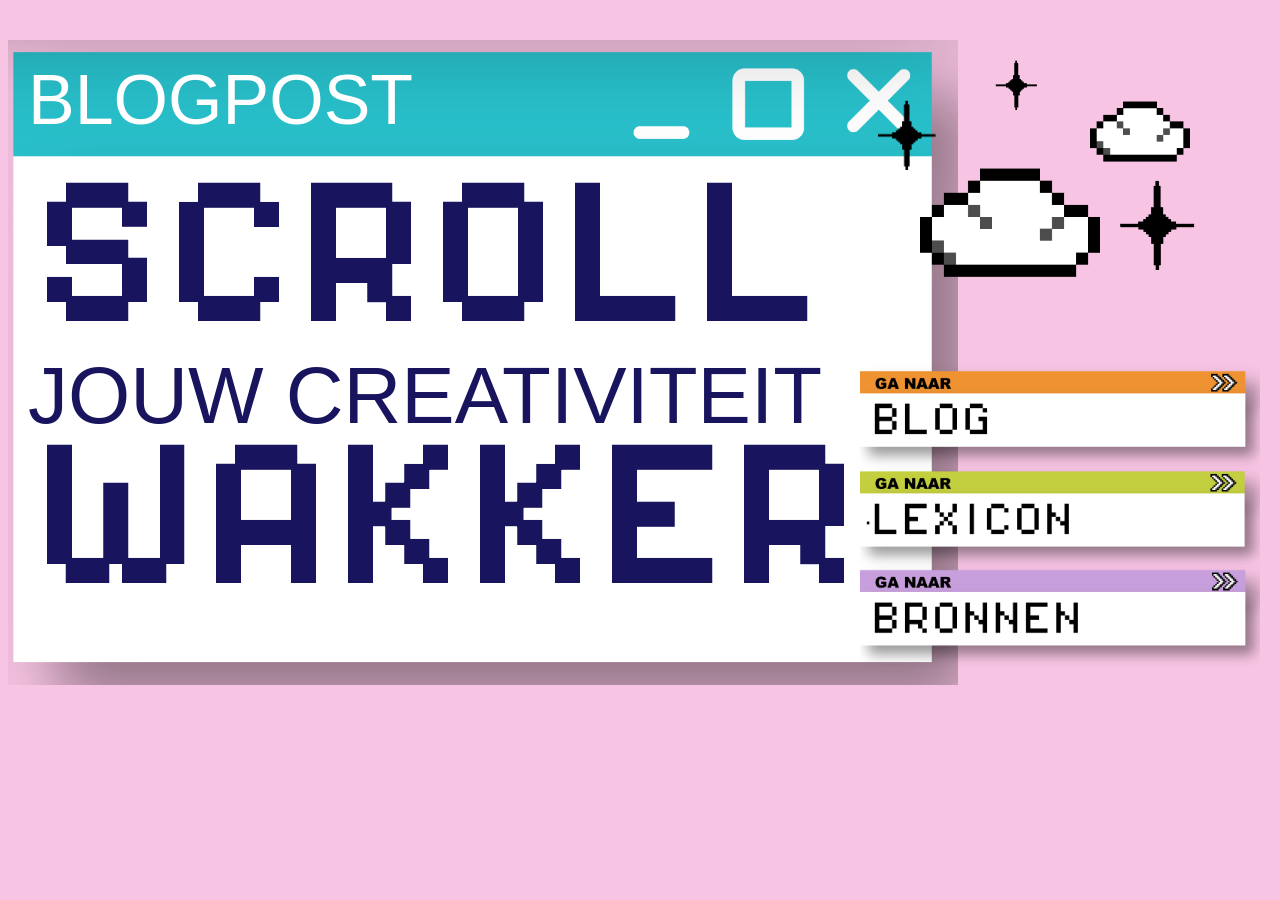
<file: index.html>
<!DOCTYPE html>
<html lang="nl">
<head>
    <meta charset="UTF-8">
    <meta name="viewport" content="width=device-width, initial-scale=1.0">
    <title>ScrollJouwCreativiteitWakker</title>
    <link rel="stylesheet" href="style.css">
</head>
<body class="home">
<a class="BlogGroot" href="blog.html">
    <p class="blogpost">BLOGPOST</p>
    <h1 class="scrollwakker">SCROLL <span class="jouwcreativiteit">JOUW CREATIVITEIT</span> WAKKER</h1>
</a>
<section>
    <img src="afbeeldingen web/sterzwart.png" alt="" class="ster1">
    <img src="afbeeldingen web/sterzwart.png" alt="" class="ster2">
    <img src="afbeeldingen web/wolk.png" alt="" class="wolk1">
    <img src="afbeeldingen web/wolk.png" alt="" class="wolk2">
    <img src="afbeeldingen web/sterzwart.png" alt="" class="ster3">
</section>
<section>
    <a href="blog.html"><img src="afbeeldingen web/blogbalk.png" alt="blogbalk" class="blogbalk"></a>
    <a href="lexicon.html"><img src="afbeeldingen web/lexiconbalk.png" alt="lexiconbalk" class="lexiconbalk"></a>
    <a href="bronnen.html"><img src="afbeeldingen web/bronnenbalk.png" alt="bronnenbalk" class="bronnenbalk"></a>
</section>
</body>
</html>
</file>
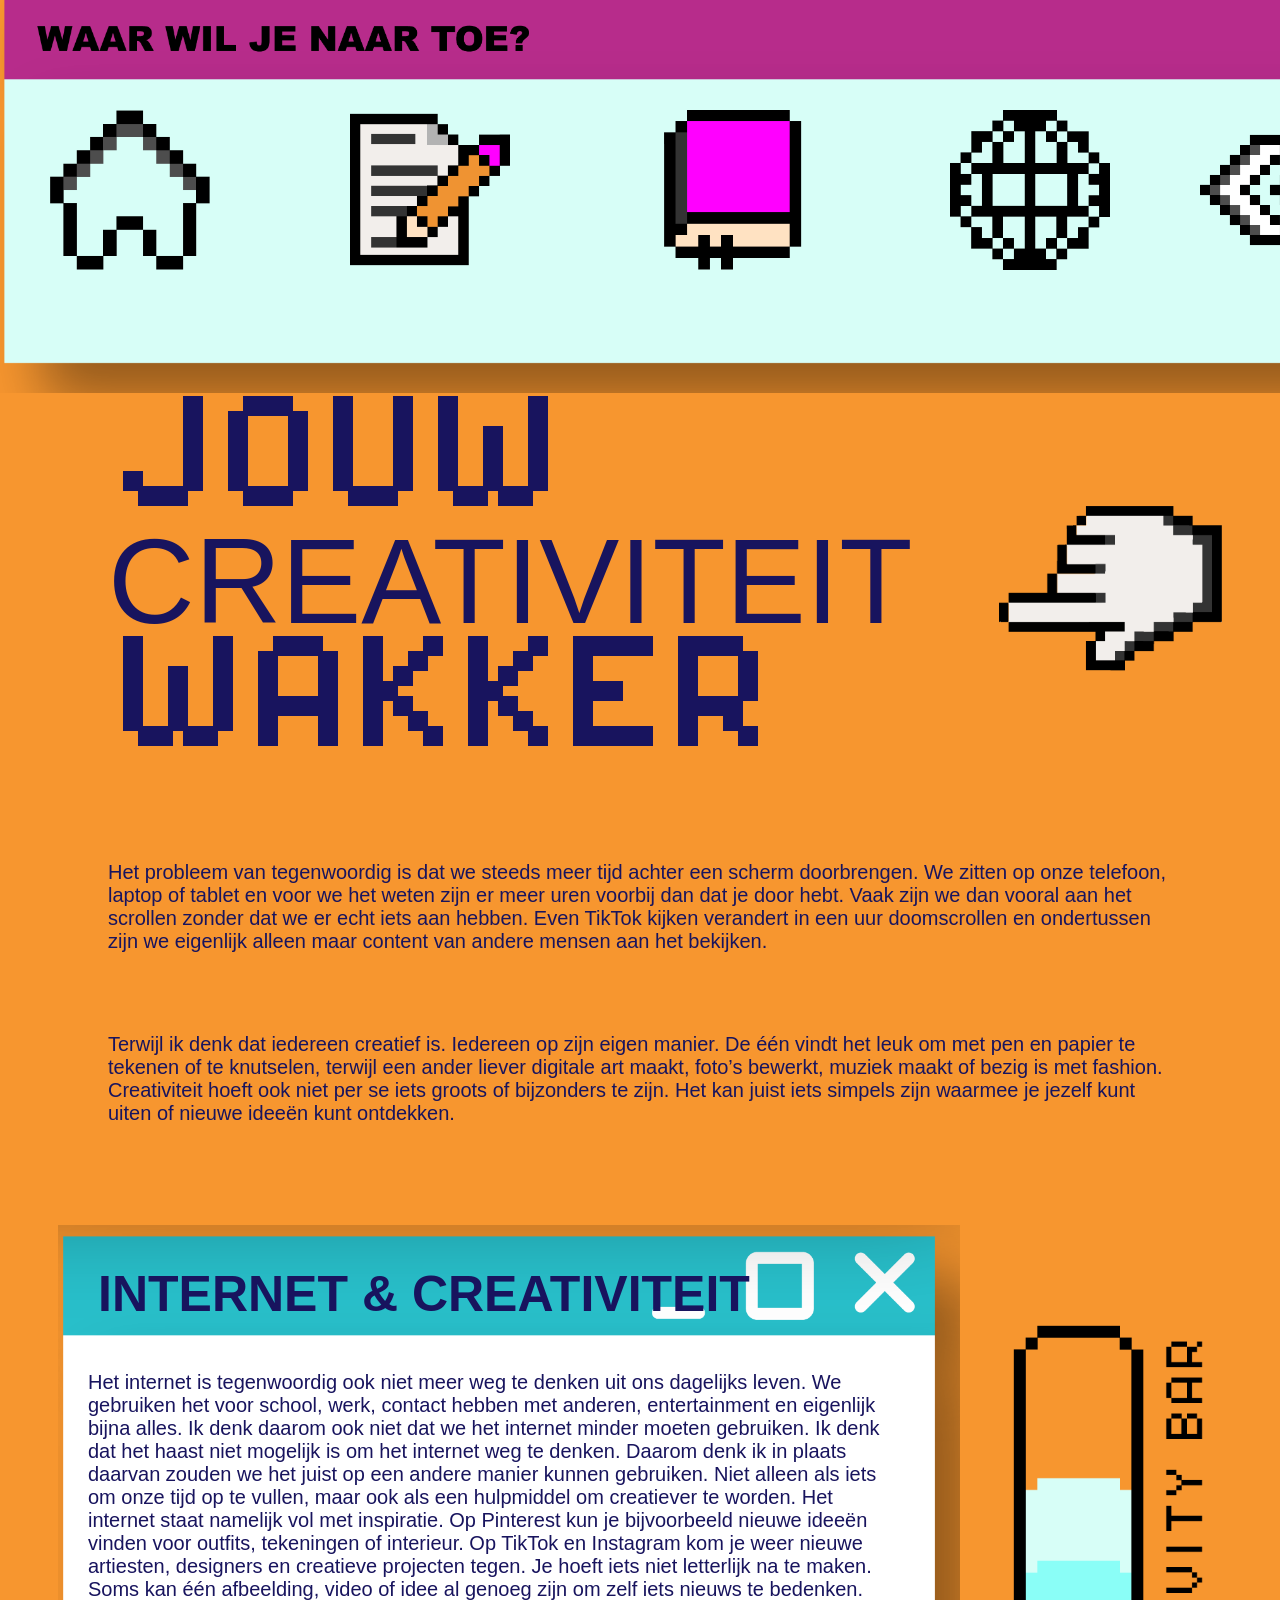
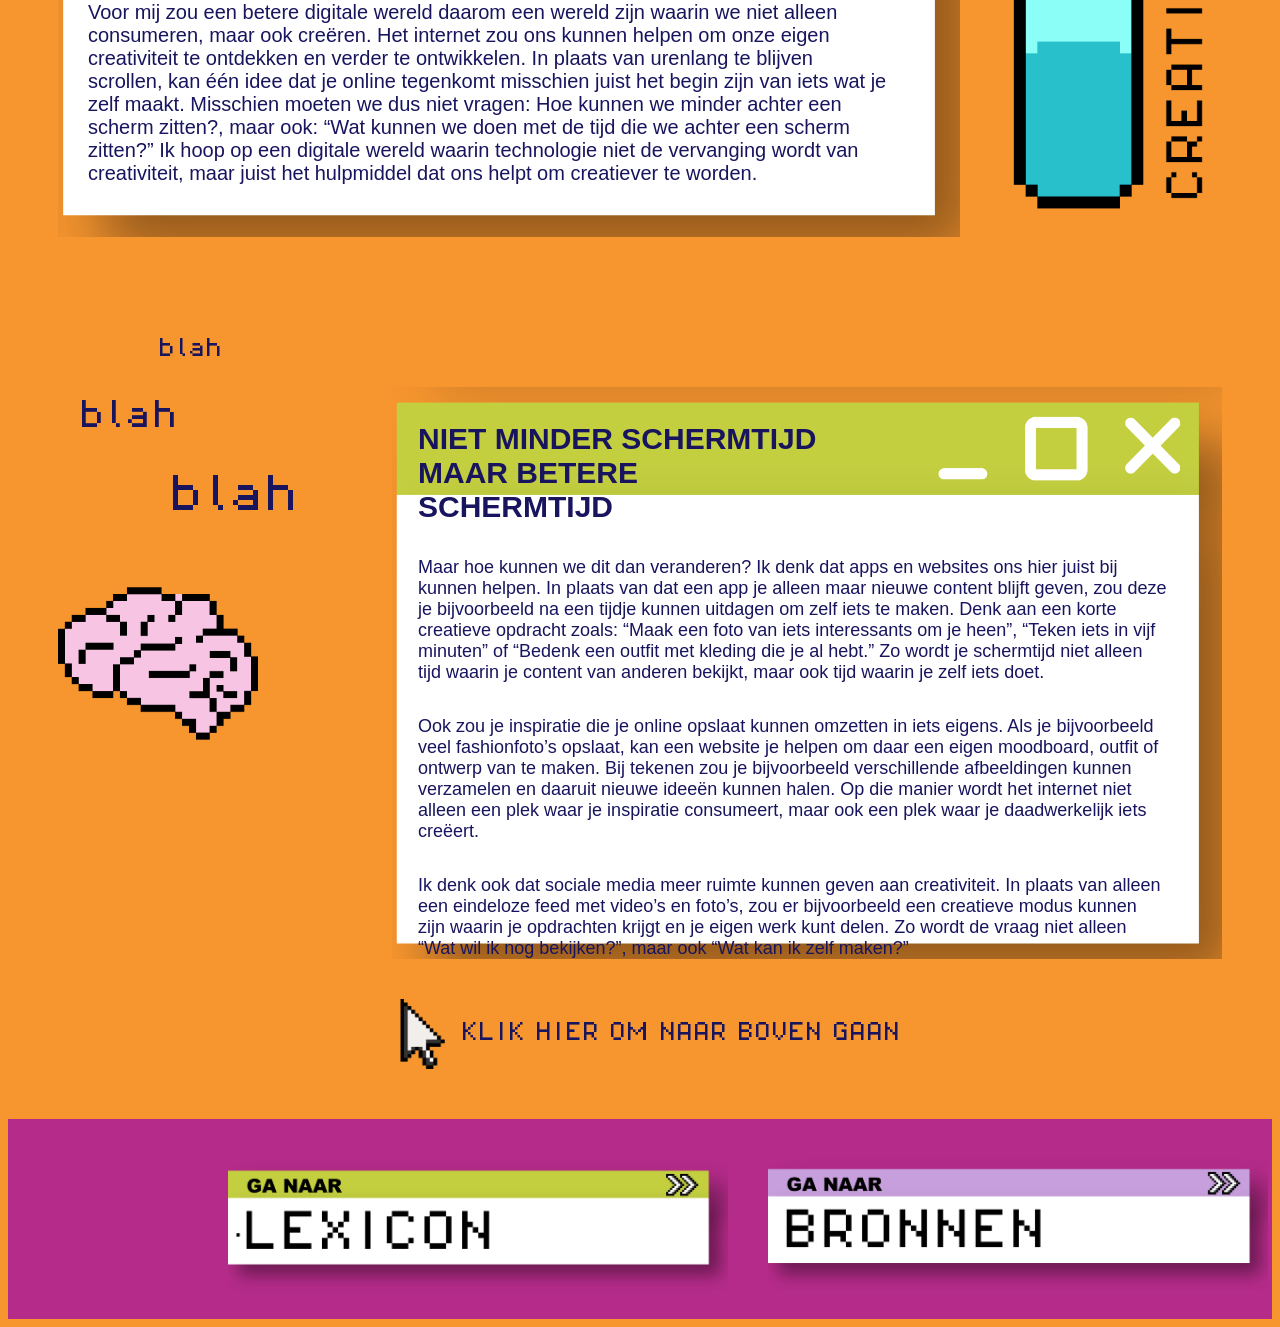
<file: blog.html>
<!DOCTYPE html>
<html lang="nl">
<head>
    <meta charset="UTF-8">
    <meta name="viewport" content="width=device-width, initial-scale=1.0">
    <title>Blog_scrolljouwcreativiteitwakker</title>
    <link rel="stylesheet" href="style.css">
</head>
<body class="blogpagina">
<nav class="menu">
    <input type="checkbox" id="menu_openen" checked>
    <img src="afbeeldingen web/menu.png" alt="menubalk" class="menubalk">
    <ul>
        <li><a href="index.html"><img src="afbeeldingen web/home.png" alt="homeknop" class="homeknop"></a><p class="HOME">HOME</p></li>
        <li><a href="blog.html"><img src="afbeeldingen web/blog.png" alt="blogknop" class="blogknop"></a><p class="BLOG">BLOG</p></li>
        <li><a href="lexicon.html"><img src="afbeeldingen web/lexicon.png" alt="lexiconknop" class="lexiconknop"></a><p class="LEXICON">LEXICON</p></li>
        <li><a href="bronnen.html"><img src="afbeeldingen web/web.png" alt="bronnenknop" class="bronnenknop"></a><p class="BRONNEN">BRONNEN</p></li>
    </ul>
    <label for="menu_openen"><img src="afbeeldingen web/pijltjes.png" alt="pijlen" class="pijlen"></label>
</nav>
<header class="titelblog">
    <h1 class="JOUWWAKKER">JOUW <span class="CREATIVITEIT">CREATIVITEIT</span> WAKKER</h1>
    <img src="afbeeldingen web/hand.png" alt="hand" class="hand">
</header>

<section class="introblog">
    <p class="intro1">Het probleem van tegenwoordig is dat we steeds meer tijd achter een scherm doorbrengen. We zitten op onze telefoon, laptop of tablet en voor we het weten zijn er meer uren voorbij dan dat je door hebt. Vaak zijn we dan vooral aan het scrollen zonder dat we er echt iets aan hebben. Even TikTok kijken verandert in een uur doomscrollen en ondertussen zijn we eigenlijk alleen maar content van andere mensen aan het bekijken.</p>
    <p class="intro2">Terwijl ik denk dat iedereen creatief is. Iedereen op zijn eigen manier. De één vindt het leuk om met pen en papier te tekenen of te knutselen, terwijl een ander liever digitale art maakt, foto’s bewerkt, muziek maakt of bezig is met fashion. Creativiteit hoeft ook niet per se iets groots of bijzonders te zijn. Het kan juist iets simpels zijn waarmee je jezelf kunt uiten of nieuwe ideeën kunt ontdekken.</p>
</section>

<section class="blogtekst1">
    <article class="vak1blog">
        <h2 class="internetencrea">INTERNET &amp; CREATIVITEIT</h2>
        <p class="tekst1blog">Het internet is tegenwoordig ook niet meer weg te denken uit ons dagelijks leven. We gebruiken het voor school, werk, contact hebben met anderen, entertainment en eigenlijk bijna alles. Ik denk daarom ook niet dat we het internet minder moeten gebruiken. Ik denk dat het haast niet mogelijk is om het internet weg te denken. Daarom denk ik in plaats daarvan zouden we het juist op een andere manier kunnen gebruiken. Niet alleen als iets om onze tijd op te vullen, maar ook als een hulpmiddel om creatiever te worden. Het internet staat namelijk vol met inspiratie. Op Pinterest kun je bijvoorbeeld nieuwe ideeën vinden voor outfits, tekeningen of interieur. Op TikTok en Instagram kom je weer nieuwe artiesten, designers en creatieve projecten tegen. Je hoeft iets niet letterlijk na te maken. Soms kan één afbeelding, video of idee al genoeg zijn om zelf iets nieuws te bedenken. Voor mij zou een betere digitale wereld daarom een wereld zijn waarin we niet alleen consumeren, maar ook creëren. Het internet zou ons kunnen helpen om onze eigen creativiteit te ontdekken en verder te ontwikkelen. In plaats van urenlang te blijven scrollen, kan één idee dat je online tegenkomt misschien juist het begin zijn van iets wat je zelf maakt. Misschien moeten we dus niet vragen: Hoe kunnen we minder achter een scherm zitten?, maar ook: “Wat kunnen we doen met de tijd die we achter een scherm zitten?” Ik hoop op een digitale wereld waarin technologie niet de vervanging wordt van creativiteit, maar juist het hulpmiddel dat ons helpt om creatiever te worden.</p>
    </article>
    <img src="afbeeldingen web/cbar.png" alt="creativity bar" class="creabar">
</section>

<section class="blogtekst2">
    <aside class="breinblok">
        <p class="blah3">blah</p>
        <p class="blah2">blah</p>
        <p class="blah1">blah</p>
        <img src="afbeeldingen web/brein.png" alt="brein" class="brein">

    </aside>
    <article class="lime">
        <h3 class="nietminder">NIET MINDER SCHERMTIJD MAAR BETERE SCHERMTIJD</h3>
        <p class="tekst2blog1">Maar hoe kunnen we dit dan veranderen? Ik denk dat apps en websites ons hier juist bij kunnen helpen. In plaats van dat een app je alleen maar nieuwe content blijft geven, zou deze je bijvoorbeeld na een tijdje kunnen uitdagen om zelf iets te maken. Denk aan een korte creatieve opdracht zoals: “Maak een foto van iets interessants om je heen”, “Teken iets in vijf minuten” of “Bedenk een outfit met kleding die je al hebt.” Zo wordt je schermtijd niet alleen tijd waarin je content van anderen bekijkt, maar ook tijd waarin je zelf iets doet.</p>
        <p class="tekst2blog2">Ook zou je inspiratie die je online opslaat kunnen omzetten in iets eigens. Als je bijvoorbeeld veel fashionfoto’s opslaat, kan een website je helpen om daar een eigen moodboard, outfit of ontwerp van te maken. Bij tekenen zou je bijvoorbeeld verschillende afbeeldingen kunnen verzamelen en daaruit nieuwe ideeën kunnen halen. Op die manier wordt het internet niet alleen een plek waar je inspiratie consumeert, maar ook een plek waar je daadwerkelijk iets creëert.</p>
        <p class="tekst2blog3">Ik denk ook dat sociale media meer ruimte kunnen geven aan creativiteit. In plaats van alleen een eindeloze feed met video’s en foto’s, zou er bijvoorbeeld een creatieve modus kunnen zijn waarin je opdrachten krijgt en je eigen werk kunt delen. Zo wordt de vraag niet alleen “Wat wil ik nog bekijken?”, maar ook “Wat kan ik zelf maken?”</p>
    </article>
</section>

<a class="BOVEN" href="#top"><img src="afbeeldingen web/muis.png" alt="muis" class="muis1"> KLIK HIER OM NAAR BOVEN GAAN</a>

<footer>
    <a href="lexicon.html"><img src="afbeeldingen web/lexiconbalk.png" alt="lexiconbalk"></a>
    <a href="bronnen.html"><img src="afbeeldingen web/bronnenbalk.png" alt="bronnenbalk"></a>
</footer>
</body>
</html>
</file>
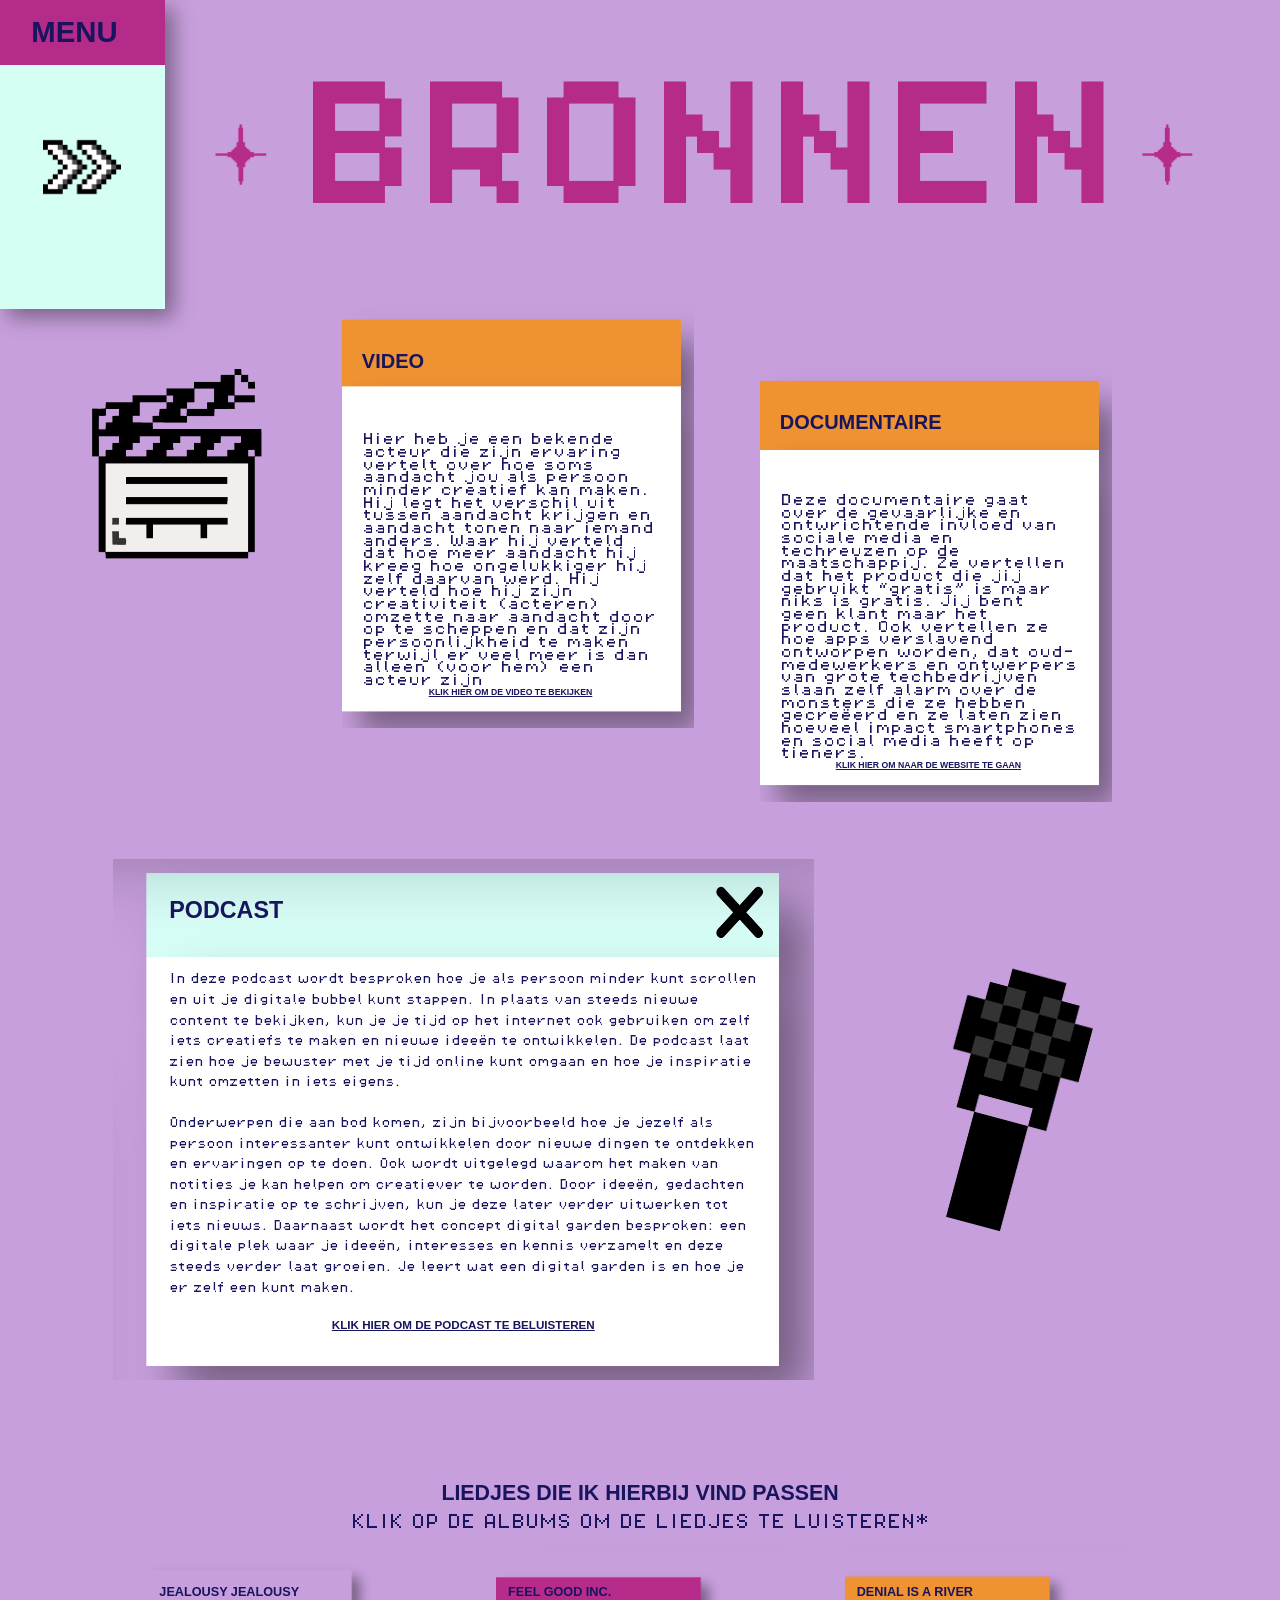
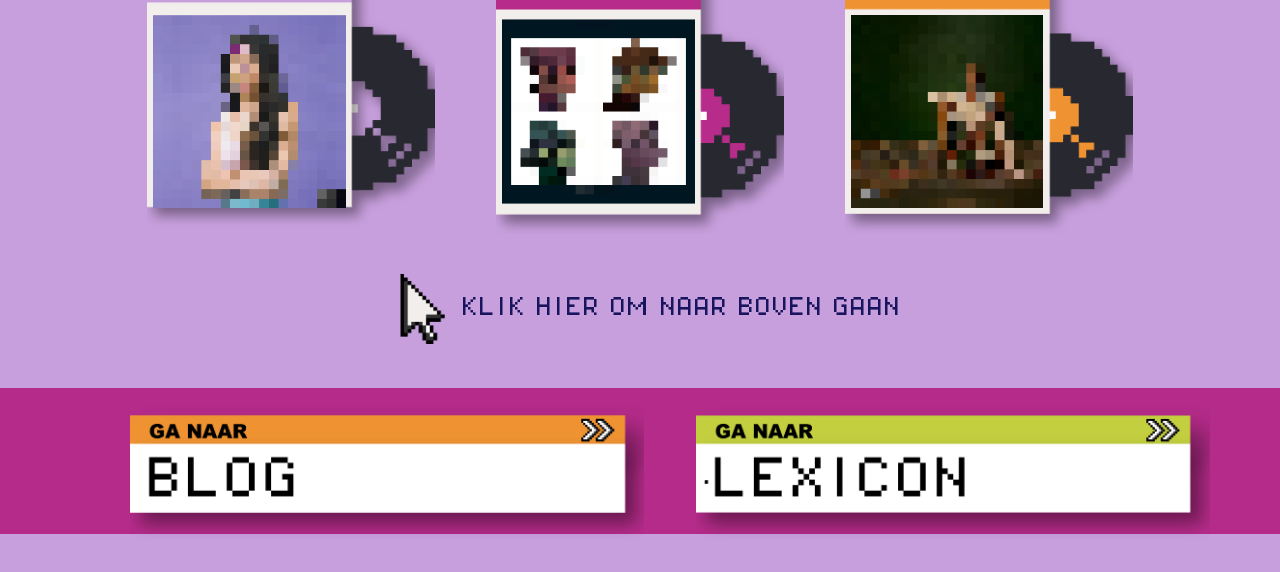
<file: bronnen.html>
<!DOCTYPE html>
<html lang="nl">
<head>
    <meta charset="UTF-8">
    <meta name="viewport" content="width=device-width, initial-scale=1.0">
    <title>Bronnen_scroljouwcreativiteitwakker</title>
    <link rel="stylesheet" href="style.css">
</head>
<body class="bronnenpagina">
<nav class="menu">
    <input type="checkbox" id="menu_openen">
    <img src="afbeeldingen web/menu.png" alt="menubalk" class="menubalk">
    <ul>
        <li><a href="index.html"><img src="afbeeldingen web/home.png" alt="homeknop" class="homeknop"></a><p class="HOME">HOME</p></li>
        <li><a href="blog.html"><img src="afbeeldingen web/blog.png" alt="blogknop" class="blogknop"></a><p class="BLOG">BLOG</p></li>
        <li><a href="lexicon.html"><img src="afbeeldingen web/lexicon.png" alt="lexiconknop" class="lexiconknop"></a><p class="LEXICON">LEXICON</p></li>
        <li><a href="bronnen.html"><img src="afbeeldingen web/web.png" alt="bronnenknop" class="bronnenknop"></a><p class="BRONNEN">BRONNEN</p></li>
    </ul>
    <label for="menu_openen"><img src="afbeeldingen web/pijltjes.png" alt="pijlen" class="pijlen"></label>
</nav>
<h1 class="titelbronnen"><img src="afbeeldingen web/sterroze.png" alt="" class="sterlinks"> BRONNEN <img src="afbeeldingen web/sterroze.png" alt="" class="sterrechts"></h1>

<section class="headerbronnen">
    <img src="afbeeldingen web/movie.png" alt="filmklapper" class="film">
    <article class="oranje1">
        <h2 class="videotitel">VIDEO</h2>
        <p class="tekstbronnen1">Hier heb je een bekende acteur die zijn ervaring vertelt over hoe soms aandacht jou als persoon minder creatief kan maken. Hij legt het verschil uit tussen aandacht krijgen en aandacht tonen naar iemand anders. Waar hij verteld dat hoe meer aandacht hij kreeg hoe ongelukkiger hij zelf daarvan werd. Hij verteld hoe hij zijn creativiteit (acteren) omzette naar aandacht door op te scheppen en dat zijn persoonlijkheid te maken terwijl er veel meer is dan alleen (voor hem) een acteur zijn</p>
        <a class="klik1" href="https://www.ted.com/talks/joseph_gordon_levitt_how_craving_attention_makes_you_less_creative">KLIK HIER OM DE VIDEO TE BEKIJKEN</a>
    </article>
    <article class="oranje2">
        <h2 class="documentairetitel">DOCUMENTAIRE</h2>
        <p class="tekstbronnen2">Deze documentaire gaat over de gevaarlijke en ontwrichtende invloed van sociale media en techreuzen op de maatschappij. Ze vertellen dat het product die jij gebruikt “gratis” is maar niks is gratis. Jij bent geen klant maar het product. Ook vertellen ze hoe apps verslavend ontworpen worden, dat oud-medewerkers en ontwerpers van grote techbedrijven slaan zelf alarm over de monsters die ze hebben gecreëerd en ze laten zien hoeveel impact smartphones en social media heeft op tieners.</p>
        <a class="klik2" href="https://thesocialdilemma.com/the-film/">KLIK HIER OM NAAR DE WEBSITE TE GAAN</a>
    </article>
</section>

<section class="podcastbronnen">
    <article class="podcastvenster">
        <h2 class="podcasttitel">PODCAST</h2>
        <p class="tekstpodcast1">In deze podcast wordt besproken hoe je als persoon minder kunt scrollen en uit je digitale bubbel kunt stappen. In plaats van steeds nieuwe content te bekijken, kun je je tijd op het internet ook gebruiken om zelf iets creatiefs te maken en nieuwe ideeën te ontwikkelen. De podcast laat zien hoe je bewuster met je tijd online kunt omgaan en hoe je inspiratie kunt omzetten in iets eigens.</p>
        <p class="tekstpodcast2">Onderwerpen die aan bod komen, zijn bijvoorbeeld hoe je jezelf als persoon interessanter kunt ontwikkelen door nieuwe dingen te ontdekken en ervaringen op te doen. Ook wordt uitgelegd waarom het maken van notities je kan helpen om creatiever te worden. Door ideeën, gedachten en inspiratie op te schrijven, kun je deze later verder uitwerken tot iets nieuws. Daarnaast wordt het concept digital garden besproken: een digitale plek waar je ideeën, interesses en kennis verzamelt en deze steeds verder laat groeien. Je leert wat een digital garden is en hoe je er zelf een kunt maken.</p>
        <a class="klik3" href="https://open.spotify.com/episode/4j9fApvoYIkFYkJrMeHifp?utm_source=chatgpt.com">KLIK HIER OM DE PODCAST TE BELUISTEREN</a>
    </article>
    <img src="afbeeldingen web/mic.png" alt="microfoon" class="mic">
</section>

<section class="liedjes">
    <h2 class="liedjestitel">LIEDJES DIE IK HIERBIJ VIND PASSEN</h2>
    <p class="liedjestekst">KLIK OP DE ALBUMS OM DE LIEDJES TE LUISTEREN*</p>
    <a class="album1" href="https://open.spotify.com/track/0MMyJUC3WNnFS1lit5pTjk?si=0b99ad5523274b32"><h3 class="albumtitel">JEALOUSY JEALOUSY</h3><img src="afbeeldingen web/olivia.png" alt="albumcover Jelousy Jelousy" class="cover"></a>
    <a class="album2" href="https://open.spotify.com/track/0d28khcov6AiegSCpG5TuT?si=4a60326d8fd846fc"><h3 class="albumtitel">FEEL GOOD INC.</h3><img src="afbeeldingen web/gorrilaz.png" alt="albumcover Feel Good Inc." class="cover"></a>
    <a class="album3" href="https://open.spotify.com/track/1eTaznNW4Xxtx9za2SMTXB?si=5c0ac22ae04146f8"><h3 class="albumtitel">DENIAL IS A RIVER</h3><img src="afbeeldingen web/doechii.png" alt="albumcover Denial Is A River" class="cover"></a>
</section>

<a class="BOVEN" href="#top"><img src="afbeeldingen web/muis.png" alt="muis" class="muis1"> KLIK HIER OM NAAR BOVEN GAAN</a>

<footer class="footerbronnen">
    <a href="blog.html"><img src="afbeeldingen web/blogbalk.png" alt="blogbalk" class="balkbronnen"></a>
    <a href="lexicon.html"><img src="afbeeldingen web/lexiconbalk.png" alt="lexiconbalk" class="balkbronnen"></a>
</footer>
</body>
</html>
</file>
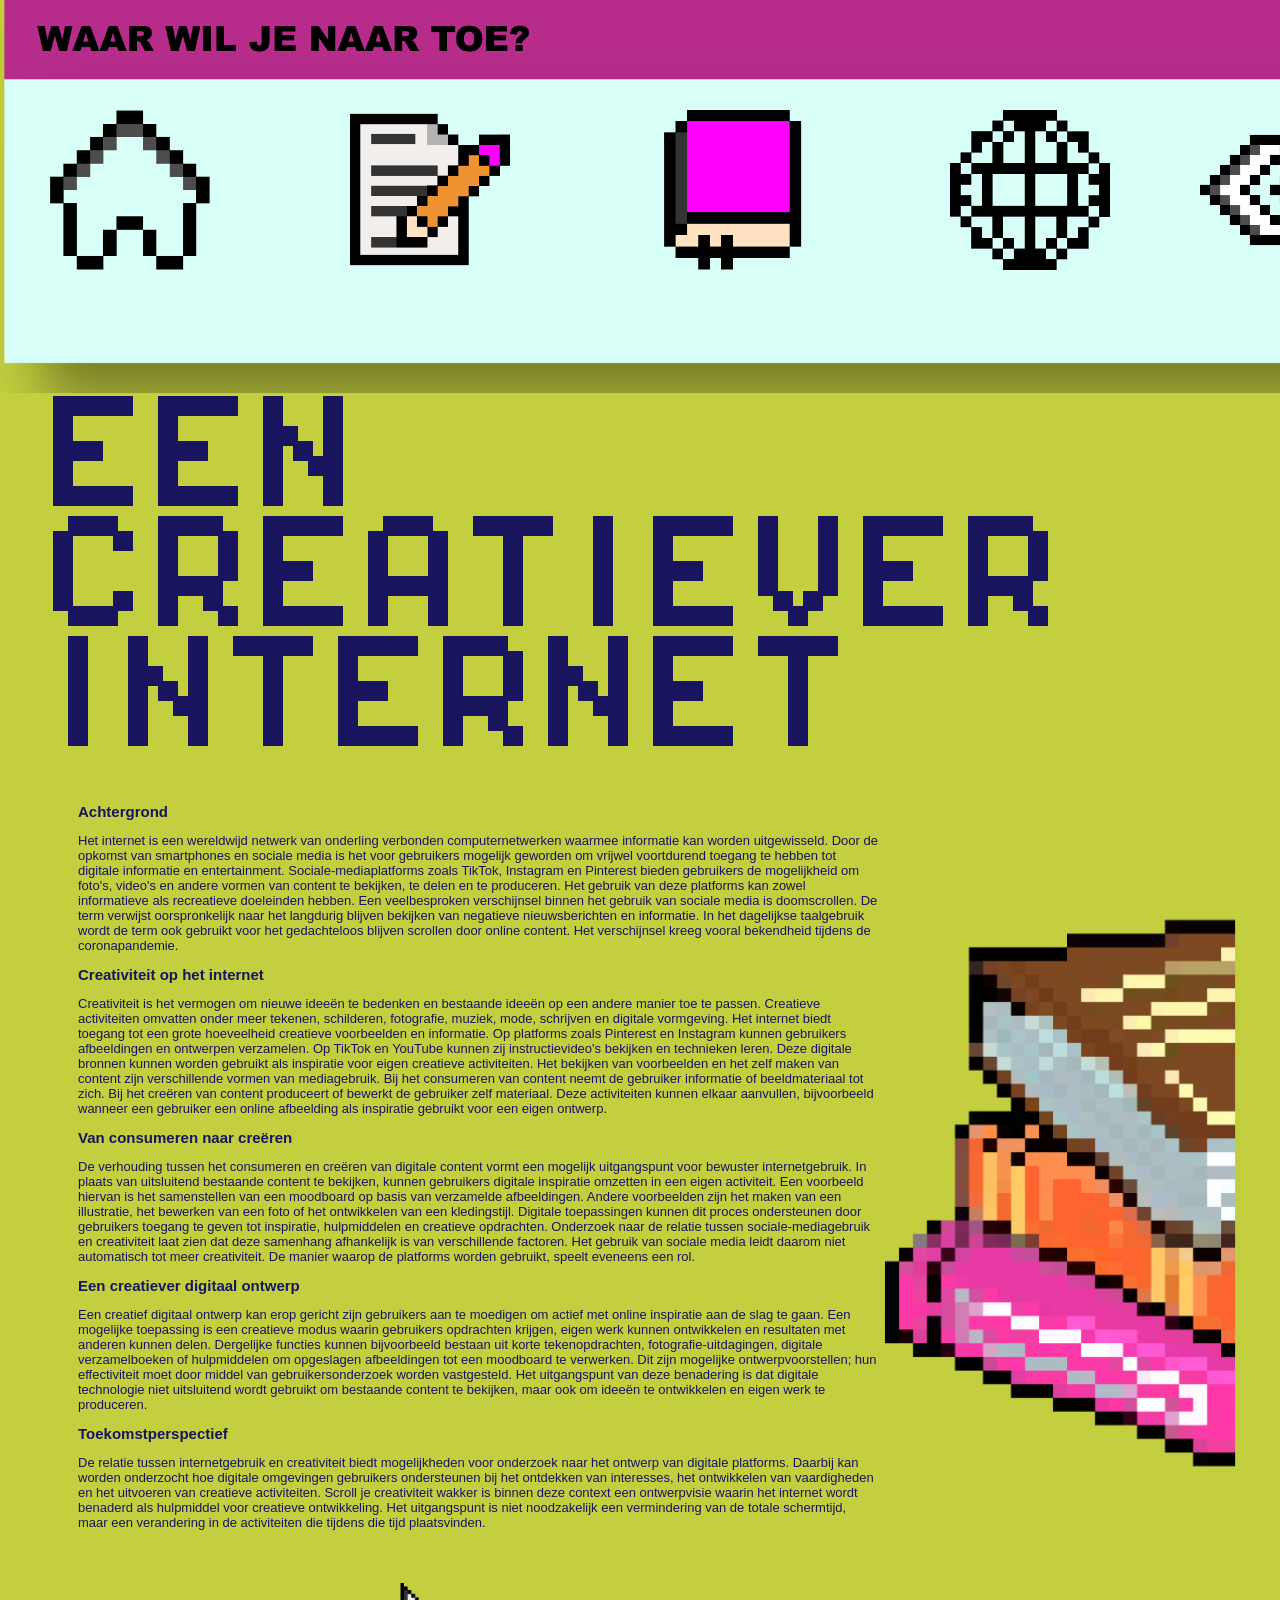
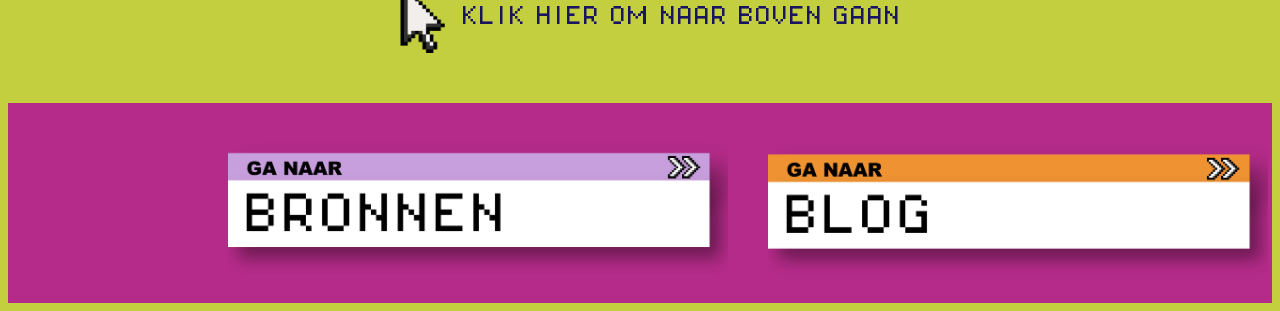
<file: lexicon.html>
<!DOCTYPE html>
<html lang="nl">
<head>
    <meta charset="UTF-8">
    <meta name="viewport" content="width=device-width, initial-scale=1.0">
    <title>Lexicon_scrolljouwcreativiteitwakker</title>
    <link rel="stylesheet" href="style.css">
</head>
<body class="lexiconpagina">
<nav class="menu">
    <input type="checkbox" id="menu_openen" checked>
    <img src="afbeeldingen web/menu.png" alt="menubalk" class="menubalk">
    <ul>
        <li><a href="index.html"><img src="afbeeldingen web/home.png" alt="homeknop" class="homeknop"></a><p class="HOME">HOME</p></li>
        <li><a href="blog.html"><img src="afbeeldingen web/blog.png" alt="blogknop" class="blogknop"></a><p class="BLOG">BLOG</p></li>
        <li><a href="lexicon.html"><img src="afbeeldingen web/lexicon.png" alt="lexiconknop" class="lexiconknop"></a><p class="LEXICON">LEXICON</p></li>
        <li><a href="bronnen.html"><img src="afbeeldingen web/web.png" alt="bronnenknop" class="bronnenknop"></a><p class="BRONNEN">BRONNEN</p></li>
    </ul>
    <label for="menu_openen"><img src="afbeeldingen web/pijltjes.png" alt="pijlen" class="pijlen"></label>
</nav>
<header class="titellexicon">
    <h1 class="EEN">EEN CREATIEVER INTERNET</h1>
</header>

<section class="lexicontekst">
    <article>
        <h2 class="titelslexicon">Achtergrond</h2>
        <p class="tekstlexicon">Het internet is een wereldwijd netwerk van onderling verbonden computernetwerken waarmee informatie kan worden uitgewisseld. Door de opkomst van smartphones en sociale media is het voor gebruikers mogelijk geworden om vrijwel voortdurend toegang te hebben tot digitale informatie en entertainment. Sociale-mediaplatforms zoals TikTok, Instagram en Pinterest bieden gebruikers de mogelijkheid om foto's, video's en andere vormen van content te bekijken, te delen en te produceren. Het gebruik van deze platforms kan zowel informatieve als recreatieve doeleinden hebben. Een veelbesproken verschijnsel binnen het gebruik van sociale media is doomscrollen. De term verwijst oorspronkelijk naar het langdurig blijven bekijken van negatieve nieuwsberichten en informatie. In het dagelijkse taalgebruik wordt de term ook gebruikt voor het gedachteloos blijven scrollen door online content. Het verschijnsel kreeg vooral bekendheid tijdens de coronapandemie.</p>

        <h2 class="titelslexicon">Creativiteit op het internet</h2>
        <p class="tekstlexicon">Creativiteit is het vermogen om nieuwe ideeën te bedenken en bestaande ideeën op een andere manier toe te passen. Creatieve activiteiten omvatten onder meer tekenen, schilderen, fotografie, muziek, mode, schrijven en digitale vormgeving. Het internet biedt toegang tot een grote hoeveelheid creatieve voorbeelden en informatie. Op platforms zoals Pinterest en Instagram kunnen gebruikers afbeeldingen en ontwerpen verzamelen. Op TikTok en YouTube kunnen zij instructievideo's bekijken en technieken leren. Deze digitale bronnen kunnen worden gebruikt als inspiratie voor eigen creatieve activiteiten. Het bekijken van voorbeelden en het zelf maken van content zijn verschillende vormen van mediagebruik. Bij het consumeren van content neemt de gebruiker informatie of beeldmateriaal tot zich. Bij het creëren van content produceert of bewerkt de gebruiker zelf materiaal. Deze activiteiten kunnen elkaar aanvullen, bijvoorbeeld wanneer een gebruiker een online afbeelding als inspiratie gebruikt voor een eigen ontwerp.</p>

        <h2 class="titelslexicon">Van consumeren naar creëren</h2>
        <p class="tekstlexicon">De verhouding tussen het consumeren en creëren van digitale content vormt een mogelijk uitgangspunt voor bewuster internetgebruik. In plaats van uitsluitend bestaande content te bekijken, kunnen gebruikers digitale inspiratie omzetten in een eigen activiteit. Een voorbeeld hiervan is het samenstellen van een moodboard op basis van verzamelde afbeeldingen. Andere voorbeelden zijn het maken van een illustratie, het bewerken van een foto of het ontwikkelen van een kledingstijl. Digitale toepassingen kunnen dit proces ondersteunen door gebruikers toegang te geven tot inspiratie, hulpmiddelen en creatieve opdrachten. Onderzoek naar de relatie tussen sociale-mediagebruik en creativiteit laat zien dat deze samenhang afhankelijk is van verschillende factoren. Het gebruik van sociale media leidt daarom niet automatisch tot meer creativiteit. De manier waarop de platforms worden gebruikt, speelt eveneens een rol.</p>

        <h2 class="titelslexicon">Een creatiever digitaal ontwerp</h2>
        <p class="tekstlexicon">Een creatief digitaal ontwerp kan erop gericht zijn gebruikers aan te moedigen om actief met online inspiratie aan de slag te gaan. Een mogelijke toepassing is een creatieve modus waarin gebruikers opdrachten krijgen, eigen werk kunnen ontwikkelen en resultaten met anderen kunnen delen. Dergelijke functies kunnen bijvoorbeeld bestaan uit korte tekenopdrachten, fotografie-uitdagingen, digitale verzamelboeken of hulpmiddelen om opgeslagen afbeeldingen tot een moodboard te verwerken. Dit zijn mogelijke ontwerpvoorstellen; hun effectiviteit moet door middel van gebruikersonderzoek worden vastgesteld. Het uitgangspunt van deze benadering is dat digitale technologie niet uitsluitend wordt gebruikt om bestaande content te bekijken, maar ook om ideeën te ontwikkelen en eigen werk te produceren.</p>

        <h2 class="titelslexicon">Toekomstperspectief</h2>
        <p class="tekstlexicon">De relatie tussen internetgebruik en creativiteit biedt mogelijkheden voor onderzoek naar het ontwerp van digitale platforms. Daarbij kan worden onderzocht hoe digitale omgevingen gebruikers ondersteunen bij het ontdekken van interesses, het ontwikkelen van vaardigheden en het uitvoeren van creatieve activiteiten. Scroll je creativiteit wakker is binnen deze context een ontwerpvisie waarin het internet wordt benaderd als hulpmiddel voor creatieve ontwikkeling. Het uitgangspunt is niet noodzakelijk een vermindering van de totale schermtijd, maar een verandering in de activiteiten die tijdens die tijd plaatsvinden.</p>
    </article>
    <img src="afbeeldingen web/boeken.png" alt="tekst" class="donkerblauwtekstvak">
</section>

<a class="BOVEN" href="#top"><img src="afbeeldingen web/muis.png" alt="muis" class="muis1"> KLIK HIER OM NAAR BOVEN GAAN</a>

<footer>
    <a href="bronnen.html"><img src="afbeeldingen web/bronnenbalk.png" alt="bronnenbalk"></a>
    <a href="blog.html"><img src="afbeeldingen web/blogbalk.png" alt="blogbalk"></a>
</footer>
</body>
</html>
</file>
<file: style.css>
@font-face{
    font-family:pixel_operator;
    src:url(pixel_operator/PixelOperator8.ttf)
}

body{
    overflow-x:hidden;
}

a{
    color:inherit;
    text-decoration:none;
}

/*lettertypes*/

.blogpost,.jouwcreativiteit,.CREATIVITEIT,.CREATIEVER,.internetencrea,.nietminder,.titelslexicon{
    font-family:Impact,Haettenschweiler,'Arial Narrow Bold',sans-serif;
}

.scrollwakker,.JOUWWAKKER,.EEN{
    font-family:pixel_operator;
    line-height:1;
    margin:0;
}

.videotitel,.documentairetitel,.podcasttitel,.liedjestitel,.albumtitel,.klik1,.klik2,.klik3{
    font-family:"Arial Black",Arial,sans-serif;
    font-weight:900;
}

/*vensters (achtergrond is de afbeelding)*/

.BlogGroot,.vak1blog,.lime{
    display:flow-root;
    box-sizing:border-box;
    aspect-ratio:2324/1577;
    background-position:center;
    background-size:100% 100%;
    background-repeat:no-repeat;
}

/*home*/

.home{
    background-color:#F7C4E3;
}

.BlogGroot{
    width:950px;
    margin-top:40px;
    padding:0 20px;
    background-image:url("afbeeldingen web/terquoise.png");
}

.blogpost{
    color:white;
    font-size:70px;
    margin: 20px 0 50px;
}

.scrollwakker{
    font-size:150px;
    color: #18145E;
}

.jouwcreativiteit{
    display:block;
    font-size:80px;
    font-weight:400;
    margin:16px 0;
    color: #18145E;
}

.ster1,.ster2,.ster3,.wolk1,.wolk2,.blogbalk,.lexiconbalk,.bronnenbalk{
    position:absolute;
}

.ster1{
    width:70px;
    right:340px;
    top:100px;
}

.ster2{
    width:50px;
    right:240px;
    top:60px;
}

.wolk1{
    width:100px;
    right:90px;
    top:80px;
}

.wolk2{
    width:180px;
    right:180px;
    top:130px;
}

.ster3{
    width:90px;
    right:80px;
    top:180px;
}

.blogbalk,.lexiconbalk,.bronnenbalk{
    width:400px;
    right:20px;
}

.blogbalk{
    top:350px;
}

.lexiconbalk{
    top:450px;
}

.bronnenbalk{
    top:550px;
}

/*Menu*/

.menu{
    position:absolute;
    top:0;
    left:0;
    z-index:1;
}

#menu_openen{
    display:none;
}

.menubalk{
    display:none;
    position:absolute;
    top:0;
    left:0;
    width:1400px;
}

.menu ul{
    display:none;
    position:absolute;
    top:110px;
    left:50px;
    gap:140px;
    list-style:none;
    margin:0;
    padding:0;
}

.menu li{
    position:relative;
    width:160px;
}

.homeknop,.blogknop,.lexiconknop,.bronnenknop{
    display:block;
    width:160px;
}

.HOME,.BLOG,.LEXICON,.BRONNEN{
    position:absolute;
    top:100%;
    left:50%;
    transform:translateX(-50%);
    margin:20px 0 0;
    font-family:"pixel_operator";
    font-size:50px;
    white-space:nowrap;
    opacity:0;
    pointer-events:none;
    transition:opacity 0.3s ease;
    color: black;
}

.menu li:hover p{
    opacity:1;
}

.menu label{
    display:block;
    width:12.86vw;
    height:24.11vw;
    background:linear-gradient(#B52B89 5.05vw,#D5FFF5 0);
    box-shadow:0.62vw 0.62vw 1.56vw #0006;
    cursor:pointer;
}

.menu label::before{
    content:"MENU";
    display:block;
    margin-left:2.45vw;
    font:900 2.29vw/5.05vw "Arial Black",Arial,sans-serif;
}

.pijlen{
    display:block;
    width:6.09vw;
    margin:4.95vw 0 0 3.39vw;
}

#menu_openen:checked ~ .menubalk{
    display:block;
}

#menu_openen:checked ~ ul{
    display:flex;
}

#menu_openen:checked ~ label{
    position:absolute;
    top:110px;
    left:1200px;
    width:160px;
    height:auto;
    background:none;
    box-shadow:none;
}

#menu_openen:checked ~ label::before{
    display:none;
}

#menu_openen:checked ~ label .pijlen{
    width:160px;
    margin:0;
    transform:rotate(180deg);
}

/*blog + lexicon*/

.blogpagina,.lexiconpagina{
    padding-top:393px;
    color:#18145E;
    font-family:Arial,Helvetica,sans-serif;
}

.blogpagina{
    background-color:#F7962F;
}

.lexiconpagina{
    background-color:#C3CF3F;
}

.BOVEN{
    display:block;
    margin:40px;
    text-align:center;
    font:20px pixel_operator;
}

.muis1{
    width:70px;
    vertical-align:middle;
}

footer{
    display:flex;
    align-items:center;
    gap:40px;
    height:200px;
    margin-top:50px;
    padding-left:220px;
    background-color:#B42B89;
}

footer img{
    width:500px;
}

/*blog*/

.titelblog{
    display:flex;
    justify-content:space-between;
    align-items:center;
    padding:0 50px 0 100px;
}

.JOUWWAKKER{
    font-size:120px;
}

.CREATIVITEIT{
    display:block;
    font-weight:400;
}

.hand{
    width:20%;
}

.introblog{
    display:grid;
    gap:80px;
    margin:100px 100px 0;
}

.intro1,.intro2{
    margin:0;
    font-size:20px;
}

.blogtekst1,.blogtekst2{
    display:flex;
    align-items:start;
    margin:100px 50px 0;
}

.blogtekst1{
    gap:42px;
}

.vak1blog{
    width:1000px;
    padding:0 70px 0 30px;
    background-image:url("afbeeldingen web/terquoise.png");
}

.internetencrea{
    font-size:50px;
    margin:40px 0 48px 10px;
}

.tekst1blog{
    font-size:20px;
    margin:0;
}

.creabar{
    width:220px;
    margin-top:100px;
}

.blogtekst2{
    gap:134px;
}

.breinblok{
    display:grid;
    gap:40px;
    width:200px;
}

.brein{
    width:200px;
}

.blah1,.blah2,.blah3{
    font-family:"pixel_operator";
    margin:0;
}

.blah1{
    font-size:40px;
    margin-left:110px;
}

.blah2{
    font-size:30px;
    margin-left:20px;
}

.blah3{
    font-size:20px;
    margin-left:100px;
}

.lime{
    width:900px;
    margin-top:50px;
    padding:35px 54px 0 26px;
    background-image:url("afbeeldingen web/lime.png");
}

.nietminder{
    width:400px;
    font-size:30px;
    margin:0;
}

.tekst2blog1,.tekst2blog2,.tekst2blog3{
    font-size:18px;
    margin:33px 0 0;
}

/*lexicon*/

.titellexicon{
    padding-left:30px;
}

.EEN{
    font-size:120px;
}

.lexicontekst{
    display:flex;
    align-items:start;
    margin: 30px;
}

.titelslexicon{
    font-size:15px;
    margin-left:40px;
}

.tekstlexicon{
    font-size:13px;
    width:800px;
    margin-left:40px;
}

.donkerblauwtekstvak{
    width:30%;
    margin:50px 0 0 auto;
}

/* bronnen*/

.bronnenpagina{
    margin:0;
    background-color:#C79FDD;
    color:#18145E;
    font-family:pixel_operator;
}

.titelbronnen{
    display:flex;
    align-items:center;
    gap:1.82vw;
    margin:6.88vw 0 0 16.51vw;
    font-size:10.36vw;
    line-height:1;
    color:#B52B89;
}

.sterlinks,.sterrechts{
    width:4.79vw;
}

.headerbronnen{
    display:flex;
    align-items:start;
    gap:5.1vw;
    margin-top:6.46vw;
    padding-left:6.77vw;
}

.film{
    width:14.84vw;
    margin-top:5.16vw;
}

.oranje1,.oranje2{
    display:flex;
    flex-direction:column;
    box-sizing:border-box;
    width:27.55vw;
    aspect-ratio:1;
    padding:0 2.76vw 0 1.56vw;
    background:url("afbeeldingen web/textoranje.png") center/100% 100% no-repeat;
}

.oranje2{
    margin-top:4.74vw;
}

.videotitel,.documentairetitel{
    margin:50px 0 0;
    font-size:20px;
    line-height:1.25vw;
}

.tekstbronnen1,.tekstbronnen2{
    margin:5vw 0 0;
    font-size:1.04vw;
    line-height:0.99vw;
}

.klik1,.klik2{
    margin:auto 0 2.45vw;
    font-size:0.68vw;
    text-align:center;
    text-decoration:underline;
}

.podcastbronnen{
    display:flex;
    align-items:start;
    gap:4.74vw;
    margin-top:4.53vw;
    padding-left:8.8vw;
}

.podcastvenster{
    display:flex;
    flex-direction:column;
    box-sizing:border-box;
    width:54.79vw;
    aspect-ratio:2324/1577;
    padding:0 4.43vw;
    background:url("afbeeldingen web/lichtblauw.png") center/100% 100% no-repeat;
}

.podcasttitel{
    margin:2.92vw 0 3.59vw;
    font-size:1.82vw;
    line-height:2.08vw;
}

.tekstpodcast1,.tekstpodcast2{
    margin:0 0 1.56vw;
    font-size:0.83vw;
    line-height:1.61vw;
}

.klik3{
    margin:auto 0 3.85vw;
    font-size:0.91vw;
    text-align:center;
    text-decoration:underline;
}

.mic{
    width:20.31vw;
    margin-top:8.44vw;
    transform:rotate(15deg);
}

.liedjes{
    display:grid;
    grid-template-columns:repeat(3,22.5vw);
    justify-content:center;
    column-gap:4.74vw;
    margin-top:7.76vw;
    text-align:center;
}

.liedjestitel{
    grid-column:1/-1;
    margin:0;
    font-size:1.67vw;
    line-height:2.08vw;
}

.liedjestekst{
    grid-column:1/-1;
    margin:0.62vw 0 1.2vw;
    font-size:1.25vw;
    line-height:1.25vw;
}

.album1,.album2,.album3{
    aspect-ratio:1;
    text-align:left;
    background-position:center;
    background-size:100%;
    background-repeat:no-repeat;
}

.album1{
    background-image:url("afbeeldingen web/lppaars.png");
}

.album2{
    background-image:url("afbeeldingen web/lproze.png");
}

.album3{
    background-image:url("afbeeldingen web/lporanje.png");
}

.albumtitel{
    margin:3.02vw 0 0 0.94vw;
    font-size:0.99vw;
    line-height:1.25vw;
}

.cover{
    display:block;
    width:15.05vw;
    margin:1.15vw 0 0 0.47vw;
}

.bovenbronnen{
    display:flex;
    justify-content:center;
    align-items:center;
    gap:2.29vw;
    margin-top:5.26vw;
    font-size:1.04vw;
}

.cursor1,.cursor2{
    width:4.95vw;
}

.cursor1{
    transform:rotate(130deg);
}

.cursor2{
    transform:scaleX(-1) rotate(130deg);
}

.footerbronnen{
    align-items:start;
    gap:4.06vw;
    height:11.35vw;
    margin:3.49vw 0 3.02vw;
    padding-left:10.16vw;
}

.balkbronnen{
    width:40.16vw;
}
</file>
